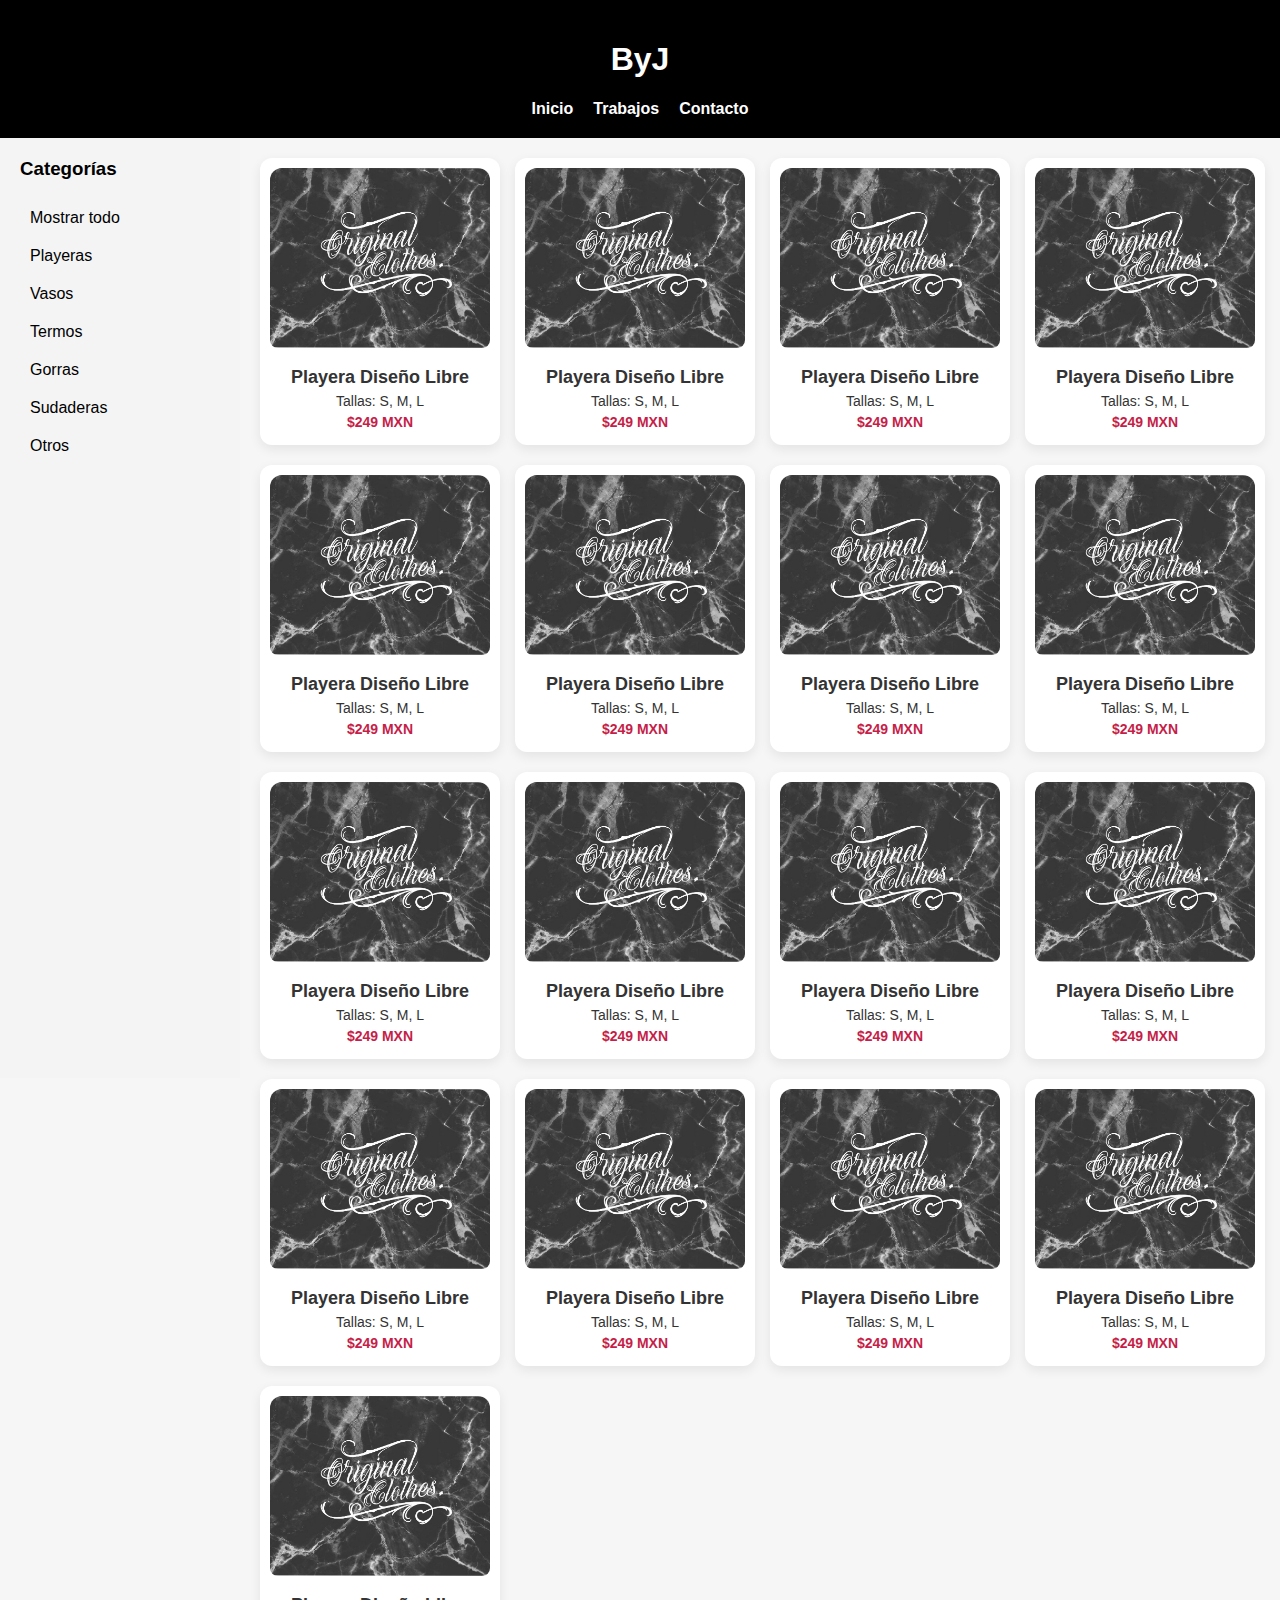
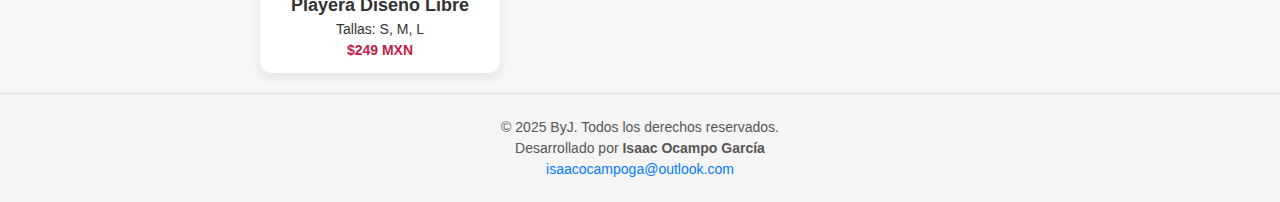
<file: catalogo.html>
<!DOCTYPE html>
<html lang="es">
<head>
  <meta charset="UTF-8" />
  <meta name="viewport" content="width=device-width, initial-scale=1.0" />
  <title>Catálogo | ByJ</title>
  <link rel="stylesheet" href="catalogo.css" />
</head>
<body>

<header>
  <h1>ByJ</h1>
  <button class="toggle-sidebar" onclick="toggleSidebar()">☰ Categorías</button>
  <nav>
    <ul>
      <li><a href="index.html">Inicio</a></li>
      <li><a href="index.html">Trabajos</a></li>
      <li><a href="#contact">Contacto</a></li>
    </ul>
  </nav>
</header>

<div class="contenedor-catalogo">
  <aside class="sidebar">
    <button class="cerrar-sidebar" onclick="toggleSidebar()">✕</button>
    <h3>Categorías</h3>
    <ul>
      <li onclick="filtrarProductos('todos')">Mostrar todo</li>
      <li onclick="filtrarProductos('playeras')">Playeras</li>
      <li onclick="filtrarProductos('vasos')">Vasos</li>
      <li onclick="filtrarProductos('termos')">Termos</li>
      <li onclick="filtrarProductos('gorras')">Gorras</li>
      <li onclick="filtrarProductos('sudaderas')">Sudaderas</li>
      <li onclick="filtrarProductos('otros')">Otros</li>
    </ul>
  </aside>

  <main class="galeria-productos">
    <div class="producto playeras">
      <a href="producto1.html"> 
        <img src="img_9287.jpeg" alt="Playera diseño libre">
        <h4>Playera Diseño Libre</h4>
        <p>Tallas: S, M, L</p>
        <p class="precio">$249 MXN</p>
      </a>
    </div>

    <div class="producto sudaderas">
      <a href="producto1.html"> 
        <img src="img_9287.jpeg" alt="Playera diseño libre">
        <h4>Playera Diseño Libre</h4>
        <p>Tallas: S, M, L</p>
        <p class="precio">$249 MXN</p>
      </a>
    </div>

    <div class="producto gorras">
      <a href="producto1.html"> 
        <img src="img_9287.jpeg" alt="Playera diseño libre">
        <h4>Playera Diseño Libre</h4>
        <p>Tallas: S, M, L</p>
        <p class="precio">$249 MXN</p>
      </a>
    </div>

    <div class="producto vasos">
      <a href="producto1.html"> 
        <img src="img_9287.jpeg" alt="Playera diseño libre">
        <h4>Playera Diseño Libre</h4>
        <p>Tallas: S, M, L</p>
        <p class="precio">$249 MXN</p>
      </a>
    </div>

    <div class="producto vasos">
      <a href="producto1.html"> 
        <img src="img_9287.jpeg" alt="Playera diseño libre">
        <h4>Playera Diseño Libre</h4>
        <p>Tallas: S, M, L</p>
        <p class="precio">$249 MXN</p>
      </a>
    </div>

    <div class="producto gorras">
      <a href="producto1.html"> 
        <img src="img_9287.jpeg" alt="Playera diseño libre">
        <h4>Playera Diseño Libre</h4>
        <p>Tallas: S, M, L</p>
        <p class="precio">$249 MXN</p>
      </a>
    </div>

    <div class="producto vasos">
      <a href="producto1.html"> 
        <img src="img_9287.jpeg" alt="Playera diseño libre">
        <h4>Playera Diseño Libre</h4>
        <p>Tallas: S, M, L</p>
        <p class="precio">$249 MXN</p>
      </a>
    </div>

    <div class="producto termos">
      <a href="producto1.html"> 
        <img src="img_9287.jpeg" alt="Playera diseño libre">
        <h4>Playera Diseño Libre</h4>
        <p>Tallas: S, M, L</p>
        <p class="precio">$249 MXN</p>
      </a>
    </div>

    <div class="producto playeras">
      <a href="producto1.html"> 
        <img src="img_9287.jpeg" alt="Playera diseño libre">
        <h4>Playera Diseño Libre</h4>
        <p>Tallas: S, M, L</p>
        <p class="precio">$249 MXN</p>
      </a>
    </div>

    <div class="producto playeras">
      <a href="producto1.html"> 
        <img src="img_9287.jpeg" alt="Playera diseño libre">
        <h4>Playera Diseño Libre</h4>
        <p>Tallas: S, M, L</p>
        <p class="precio">$249 MXN</p>
      </a>
    </div>

    <div class="producto playeras">
      <a href="producto1.html"> 
        <img src="img_9287.jpeg" alt="Playera diseño libre">
        <h4>Playera Diseño Libre</h4>
        <p>Tallas: S, M, L</p>
        <p class="precio">$249 MXN</p>
      </a>
    </div>

    <div class="producto otros">
      <a href="producto1.html"> 
        <img src="img_9287.jpeg" alt="Playera diseño libre">
        <h4>Playera Diseño Libre</h4>
        <p>Tallas: S, M, L</p>
        <p class="precio">$249 MXN</p>
      </a>
    </div>

    <div class="producto gorras">
      <a href="producto1.html"> 
        <img src="img_9287.jpeg" alt="Playera diseño libre">
        <h4>Playera Diseño Libre</h4>
        <p>Tallas: S, M, L</p>
        <p class="precio">$249 MXN</p>
      </a>
    </div>

    <div class="producto sudaderas">
      <a href="producto1.html"> 
        <img src="img_9287.jpeg" alt="Playera diseño libre">
        <h4>Playera Diseño Libre</h4>
        <p>Tallas: S, M, L</p>
        <p class="precio">$249 MXN</p>
      </a>
    </div>

    <div class="producto gorras">
      <a href="producto1.html"> 
        <img src="img_9287.jpeg" alt="Playera diseño libre">
        <h4>Playera Diseño Libre</h4>
        <p>Tallas: S, M, L</p>
        <p class="precio">$249 MXN</p>
      </a>
    </div>

    <div class="producto vasos">
      <a href="producto1.html"> 
        <img src="img_9287.jpeg" alt="Playera diseño libre">
        <h4>Playera Diseño Libre</h4>
        <p>Tallas: S, M, L</p>
        <p class="precio">$249 MXN</p>
      </a>
    </div>

    <div class="producto termos">
      <a href="producto1.html"> 
        <img src="img_9287.jpeg" alt="Playera diseño libre">
        <h4>Playera Diseño Libre</h4>
        <p>Tallas: S, M, L</p>
        <p class="precio">$249 MXN</p>
      </a>
    </div>

    <!-- Repite esto para otros productos, cambiando clase e info -->
  </main>
</div>

<footer>
  <p>© 2025 ByJ. Todos los derechos reservados.</p>
  <p>Desarrollado por <strong>Isaac Ocampo García</strong></p>
  <p><a href="mailto:isaacocampoga@outlook.com">isaacocampoga@outlook.com</a></p>
</footer>

<script>
function filtrarProductos(categoria) {
  const productos = document.querySelectorAll('.producto');
  productos.forEach(p => {
    p.style.display = categoria === 'todos' || p.classList.contains(categoria) ? 'block' : 'none';
  });
  if (window.innerWidth <= 768) document.querySelector('.sidebar').classList.remove('active');
}

function toggleSidebar() {
  const sidebar = document.querySelector('.sidebar');
  const header = document.querySelector('header');
  const isActive = sidebar.classList.toggle('active');
  header.classList.toggle('ocultar-header', isActive && window.innerWidth <= 768);
}

let lastScrollTop = 0;
const header = document.querySelector("header");
window.addEventListener("scroll", function () {
  const scrollTop = window.scrollY || document.documentElement.scrollTop;
  header.classList.toggle("ocultar-header", scrollTop > lastScrollTop);
  lastScrollTop = Math.max(scrollTop, 0);
});

document.addEventListener('click', function (e) {
  const sidebar = document.querySelector('.sidebar');
  if (sidebar.classList.contains('active') && !sidebar.contains(e.target) && !e.target.closest('.toggle-sidebar')) {
    sidebar.classList.remove('active');
    header.classList.remove('ocultar-header');
  }
});
</script>

</body>
</html>
</file>
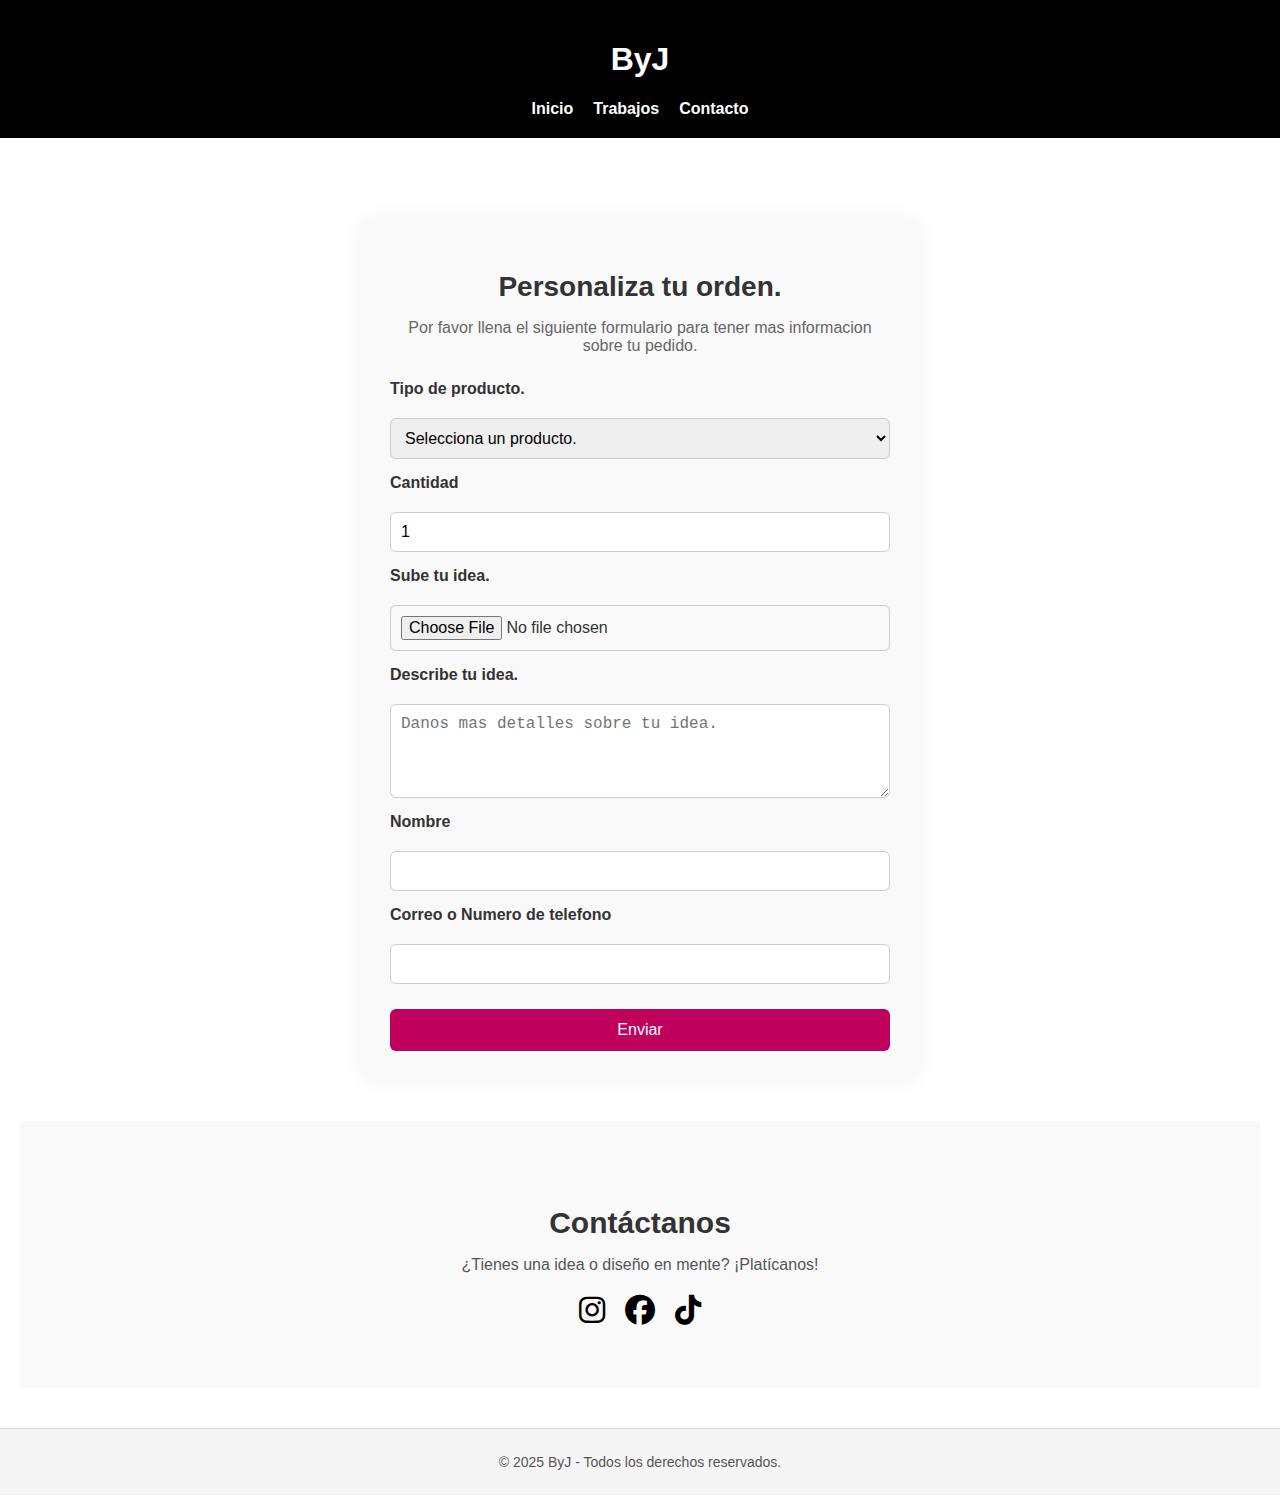
<file: empieza.html>
<!DOCTYPE html>
<html lang="es">
<head>
  <meta charset="UTF-8">
  <meta name="viewport" content="width=device-width, initial-scale=1.0">
  <title>Contacto - ByJ</title>
  <link rel="stylesheet" href="contacto estilo.css">
  <link rel="stylesheet" href="https://cdnjs.cloudflare.com/ajax/libs/font-awesome/6.5.0/css/all.min.css">
</head>
<body>
  <header>
    <h1>ByJ</h1>
    <nav>
      <ul>
        <li><a href="index.html">Inicio</a></li>
        <li><a href="index.html">Trabajos</a></li>
        <li><a href="#contact">Contacto</a></li>
      </ul>
    </nav>
  </header>

  <main>

        <section class="custom-order">
  <h2>Personaliza tu orden.</h2>
  <p>Por favor llena el siguiente formulario para tener mas informacion sobre tu pedido.</p>
  <form action="https://formsubmit.co/isaacocampoga@outlook.com" method="POST" enctype="multipart/form-data">
    <input type="hidden" name="_captcha" value="false">
     <input type="hidden" name="_next" value="https://isaacog-flow.github.io/byjser/index.html">
    <label for="productType">Tipo de producto.</label>
    <select id="productType" name="productType" required>
      <option value="">Selecciona un producto.</option>
      <option value="taza">Taza</option>
      <option value="playera">Playera</option>
      <option value="gorra">Gorra</option>
      <option value="termo">Termo</option>
      <option value="Otro">Otro</option>
    </select>

    <label for="quantity">Cantidad</label>
    <input type="number" id="quantity" name="Cantidad" min="1" value="1" required>

    <label for="designFile">Sube tu idea.</label>
    <input type="file" id="designFile" name="Archivo" accept="image/*">

    <label for="description">Describe tu idea.</label>
    <textarea id="description" name="Descripción" rows="4" placeholder="Danos mas detalles sobre tu idea."></textarea>

    <label for="name">Nombre</label>
    <input type="text" id="name" name="Nombre" required>

    <label for="email">Correo o Numero de telefono</label>
    <input type="Text" id="email" name="contacto" required>

    <button type="submit">Enviar</button>
  </form>

  <div id="miModal" class="modal">
  <div class="modal-content">
    <p>¡Gracias por contactarnos!<br>Nos pondremos en contacto contigo en breve.</p>
    <button onclick="cerrarModal()">Cerrar</button>
  </div>
</div>
</section>

    <section id="contact" class="contact">
      <h2>Contáctanos</h2>
      <p>¿Tienes una idea o diseño en mente? ¡Platícanos!</p>

      <div class="socials">
        <a href="https://www.instagram.com/byj_serigrafia" target="_blank"><i class="fab fa-instagram"></i></a>
        <a href="https://www.facebook.com/brenduchis50" target="_blank"><i class="fab fa-facebook"></i></a>
        <a href="https://www.tiktok.com/@byjserigrafia" target="_blank"><i class="fab fa-tiktok"></i></a>
      </div>
    </section>

  </main>

  <footer>
    <p>&copy; 2025 ByJ - Todos los derechos reservados.</p>
  </footer>

<script>
  const formulario = document.getElementById("miFormulario");
  const modal = document.getElementById("miModal");

  formulario.addEventListener("submit", function(evento) {
    evento.preventDefault(); // evita el envío automático

    const datos = new FormData(formulario); // captura datos del formulario

    fetch(formulario.action, {
      method: "POST",
      body: datos,
      headers: { 'Accept': 'application/json' }
    })
    .then(response => {
      if (response.ok) {
        modal.style.display = "block"; // muestra la ventana emergente
        formulario.reset(); // limpia el formulario
      } else {
        alert("Hubo un problema al enviar el formulario.");
      }
    })
    .catch(error => {
      console.error("Error:", error);
      alert("Ocurrió un error al enviar.");
    });
  });

  function cerrarModal() {
    modal.style.display = "none";
  }
</script>
</body>
</html>
</file>
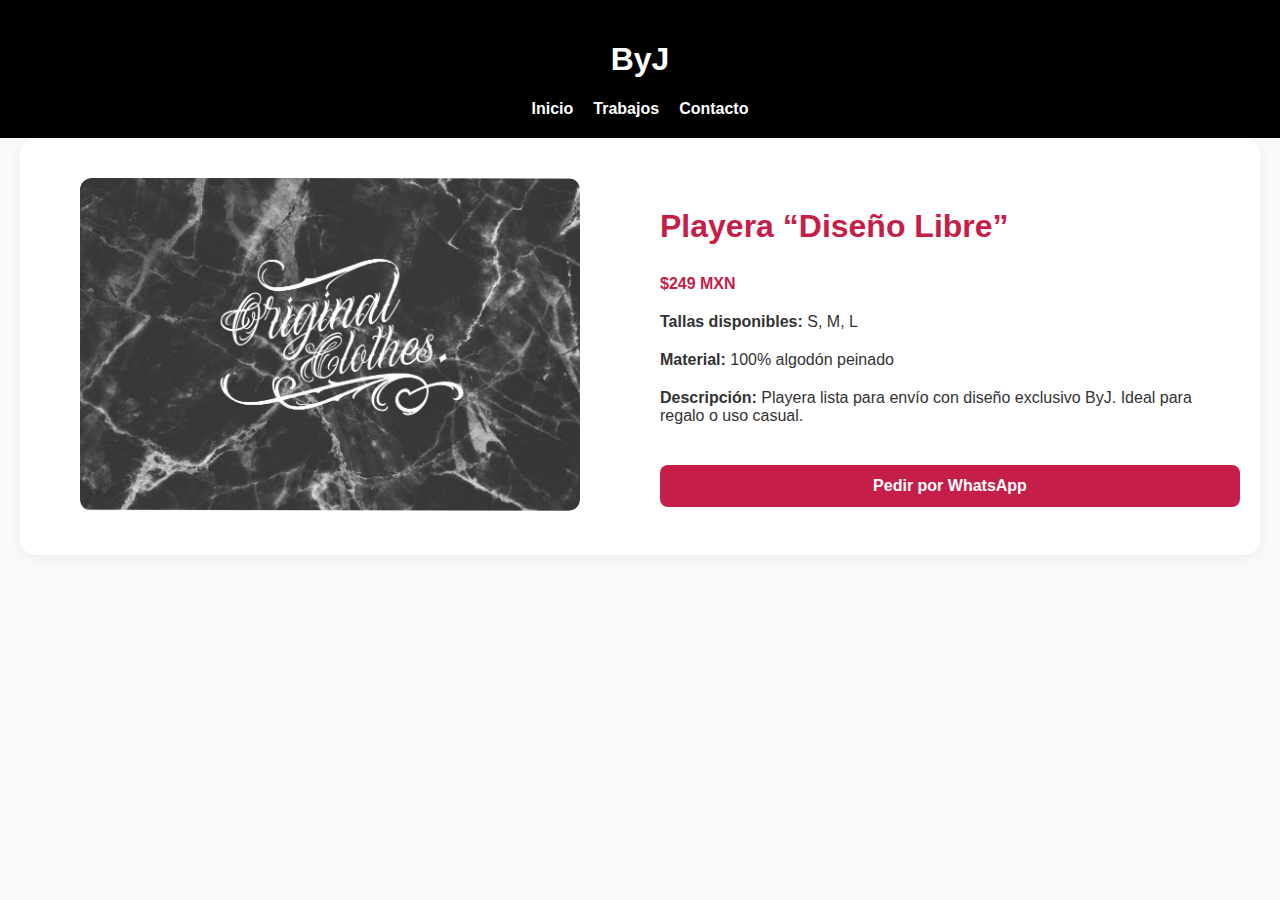
<file: producto1.html>
<!DOCTYPE html>
<html lang="es">
<head>
  <meta charset="UTF-8" />
  <meta name="viewport" content="width=device-width, initial-scale=1.0"/>
  <title>Playera Diseño Libre | ByJ</title>
  <link rel="stylesheet" href="producto.css" />
  
</head>
<body>

    <header>
    <h1>ByJ</h1>
    <nav>
      <ul>
        <li><a href="index.html">Inicio</a></li>
        <li><a href="index.html">Trabajos</a></li>
        <li><a href="#contact">Contacto</a></li>
      </ul>
    </nav>
  </header>

<section class="producto-detalle">
  <div class="imagen-principal">
    <img src="img_9287.jpeg" alt="Playera Diseño Libre" />
  </div>
  <div class="info-producto">
    <h1>Playera “Diseño Libre”</h1>
    <p class="precio">$249 MXN</p>
    <p><strong>Tallas disponibles:</strong> S, M, L</p>
    <p><strong>Material:</strong> 100% algodón peinado</p>
    <p><strong>Descripción:</strong> Playera lista para envío con diseño exclusivo ByJ. Ideal para regalo o uso casual.</p>
    <a href="https://wa.me/5547100570?text=Hola,%20quiero%20el%20producto%20[NombreDelProducto]" class="btn-comprar" target="_blank">Pedir por WhatsApp</a>
  </div>
</section>

</body>
</html>
</file>
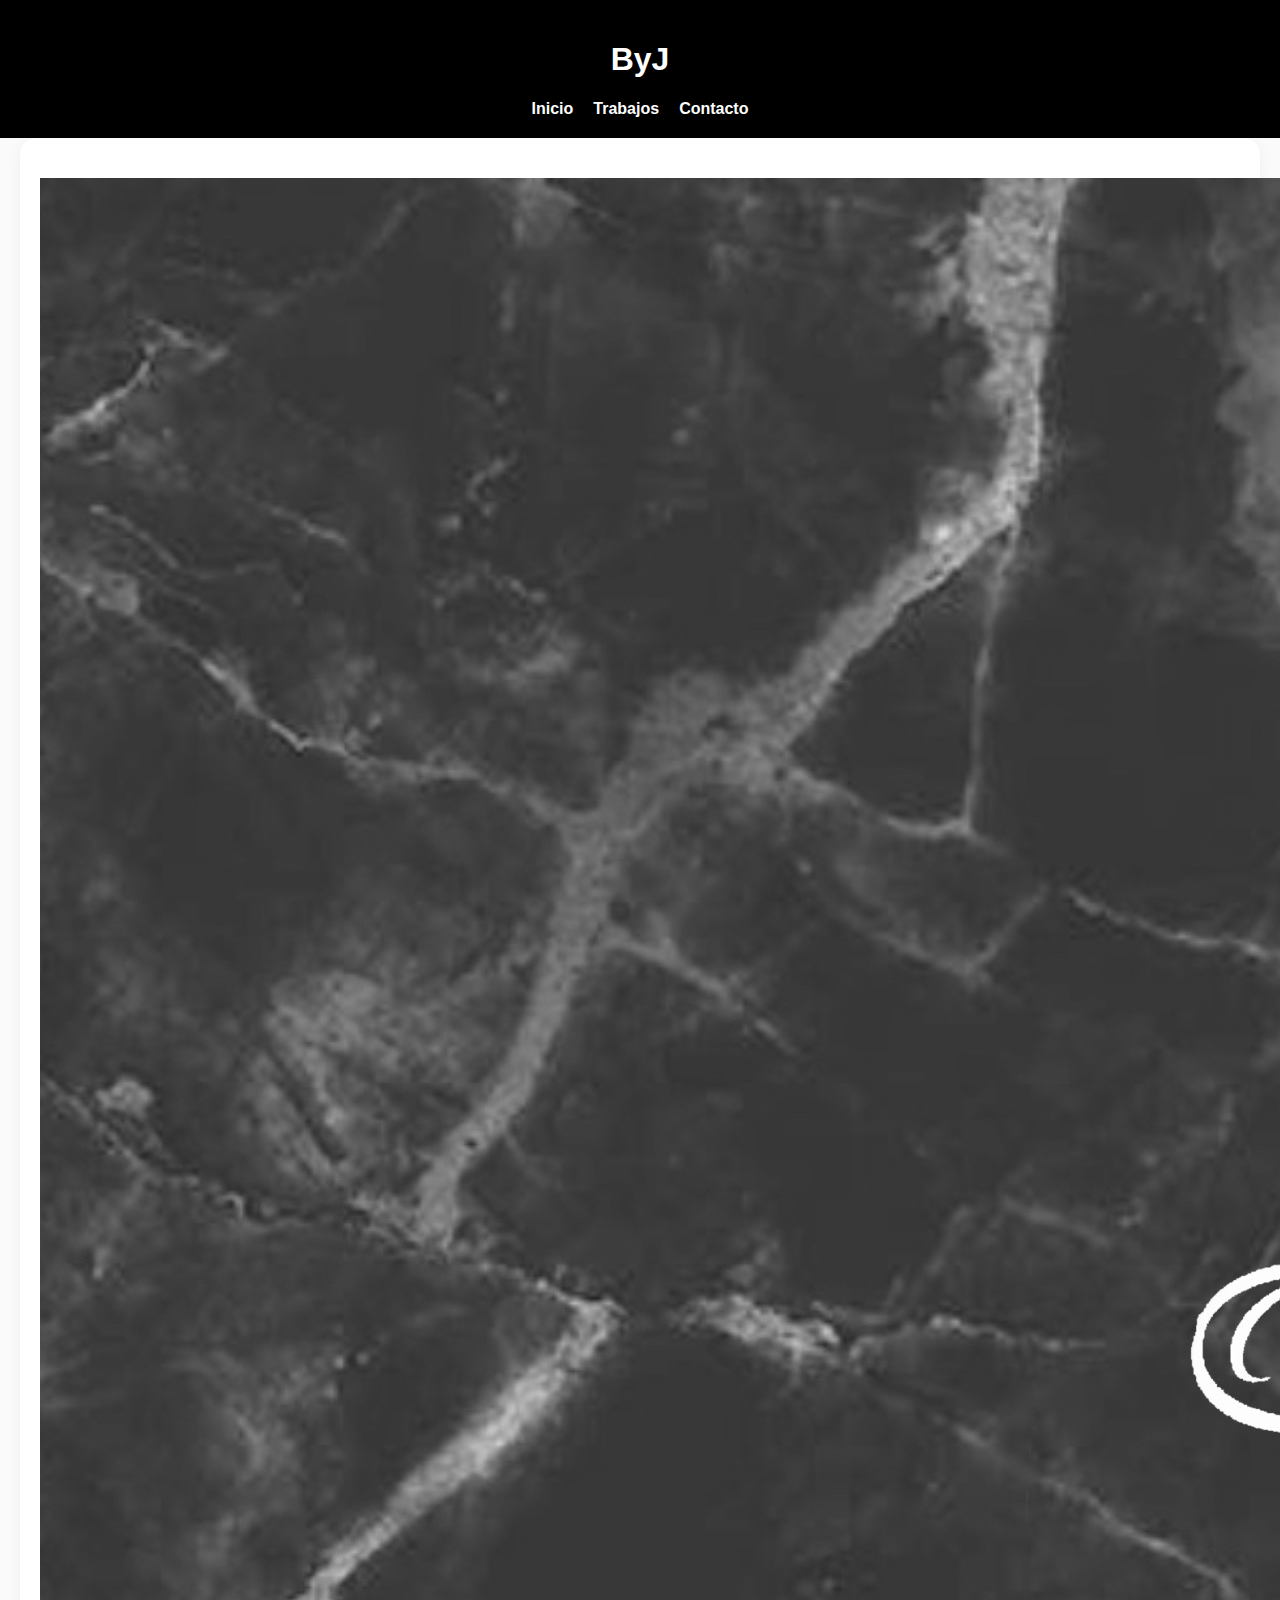
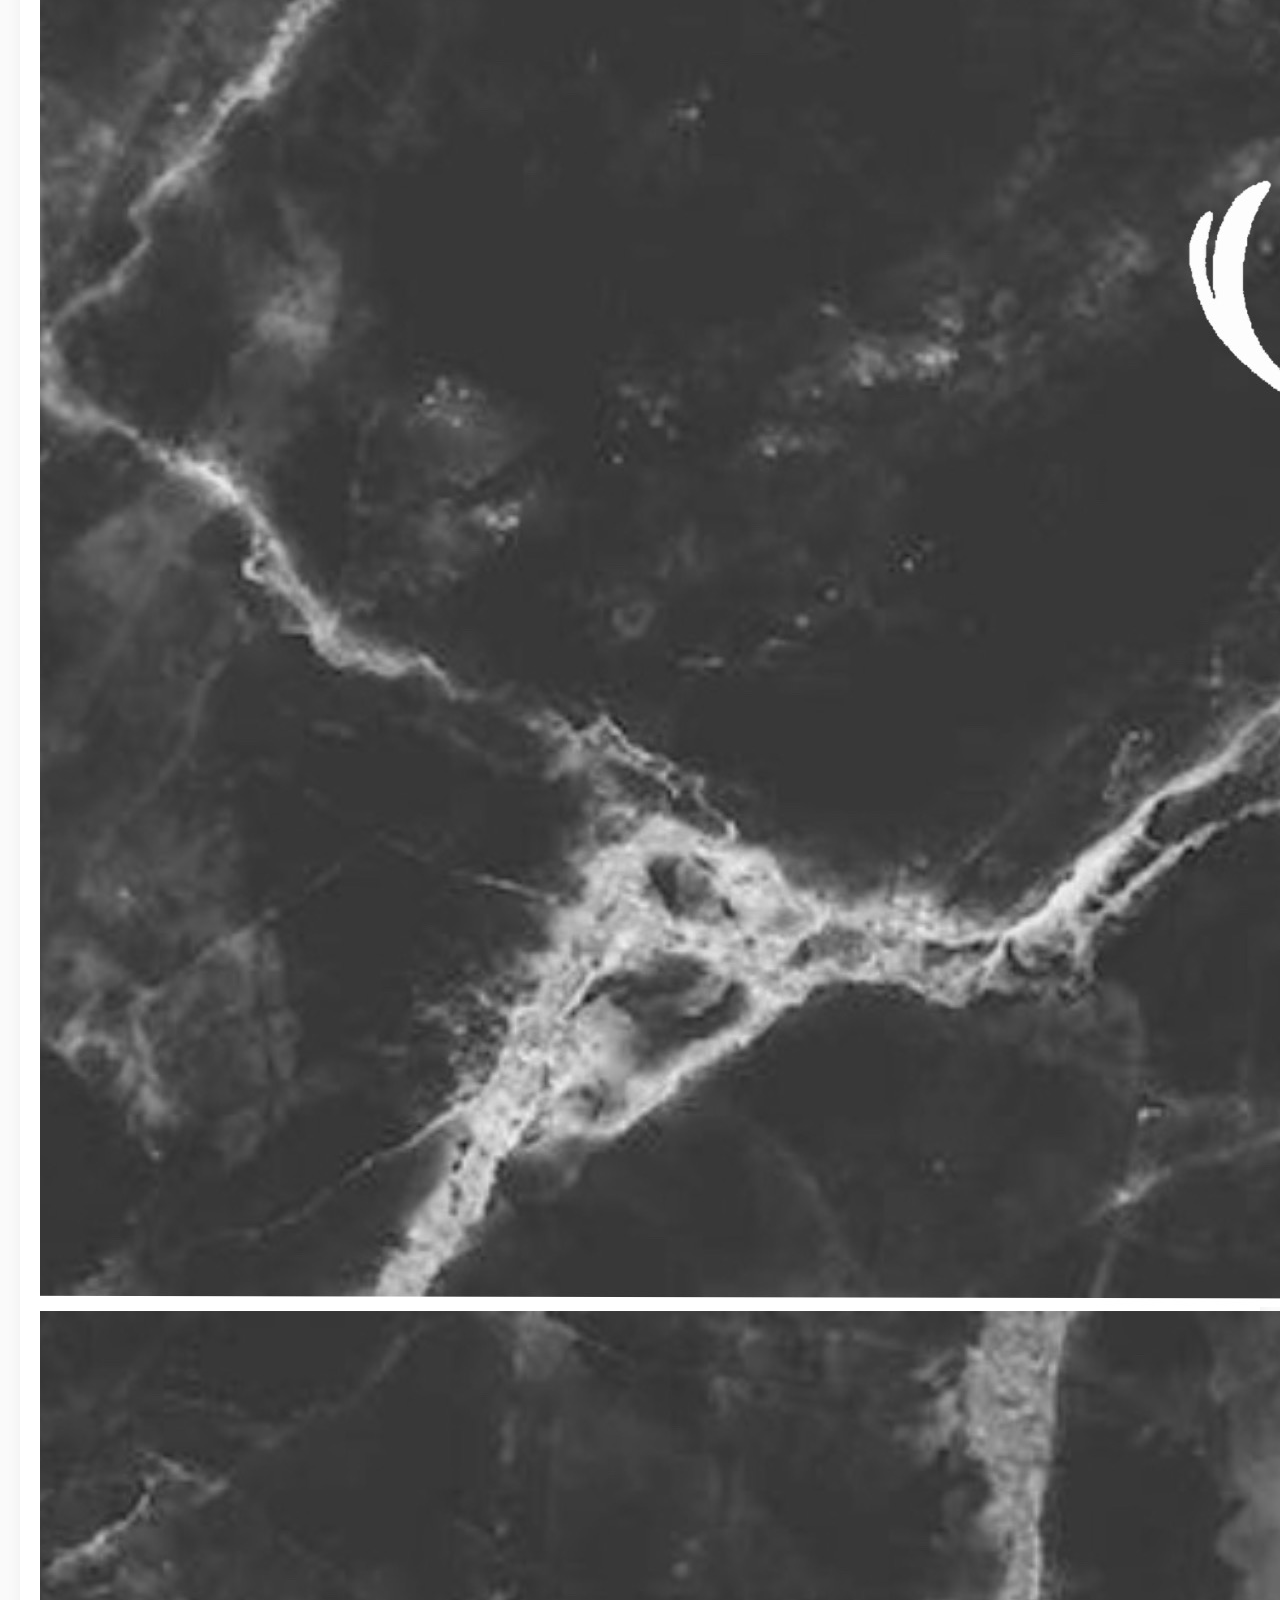
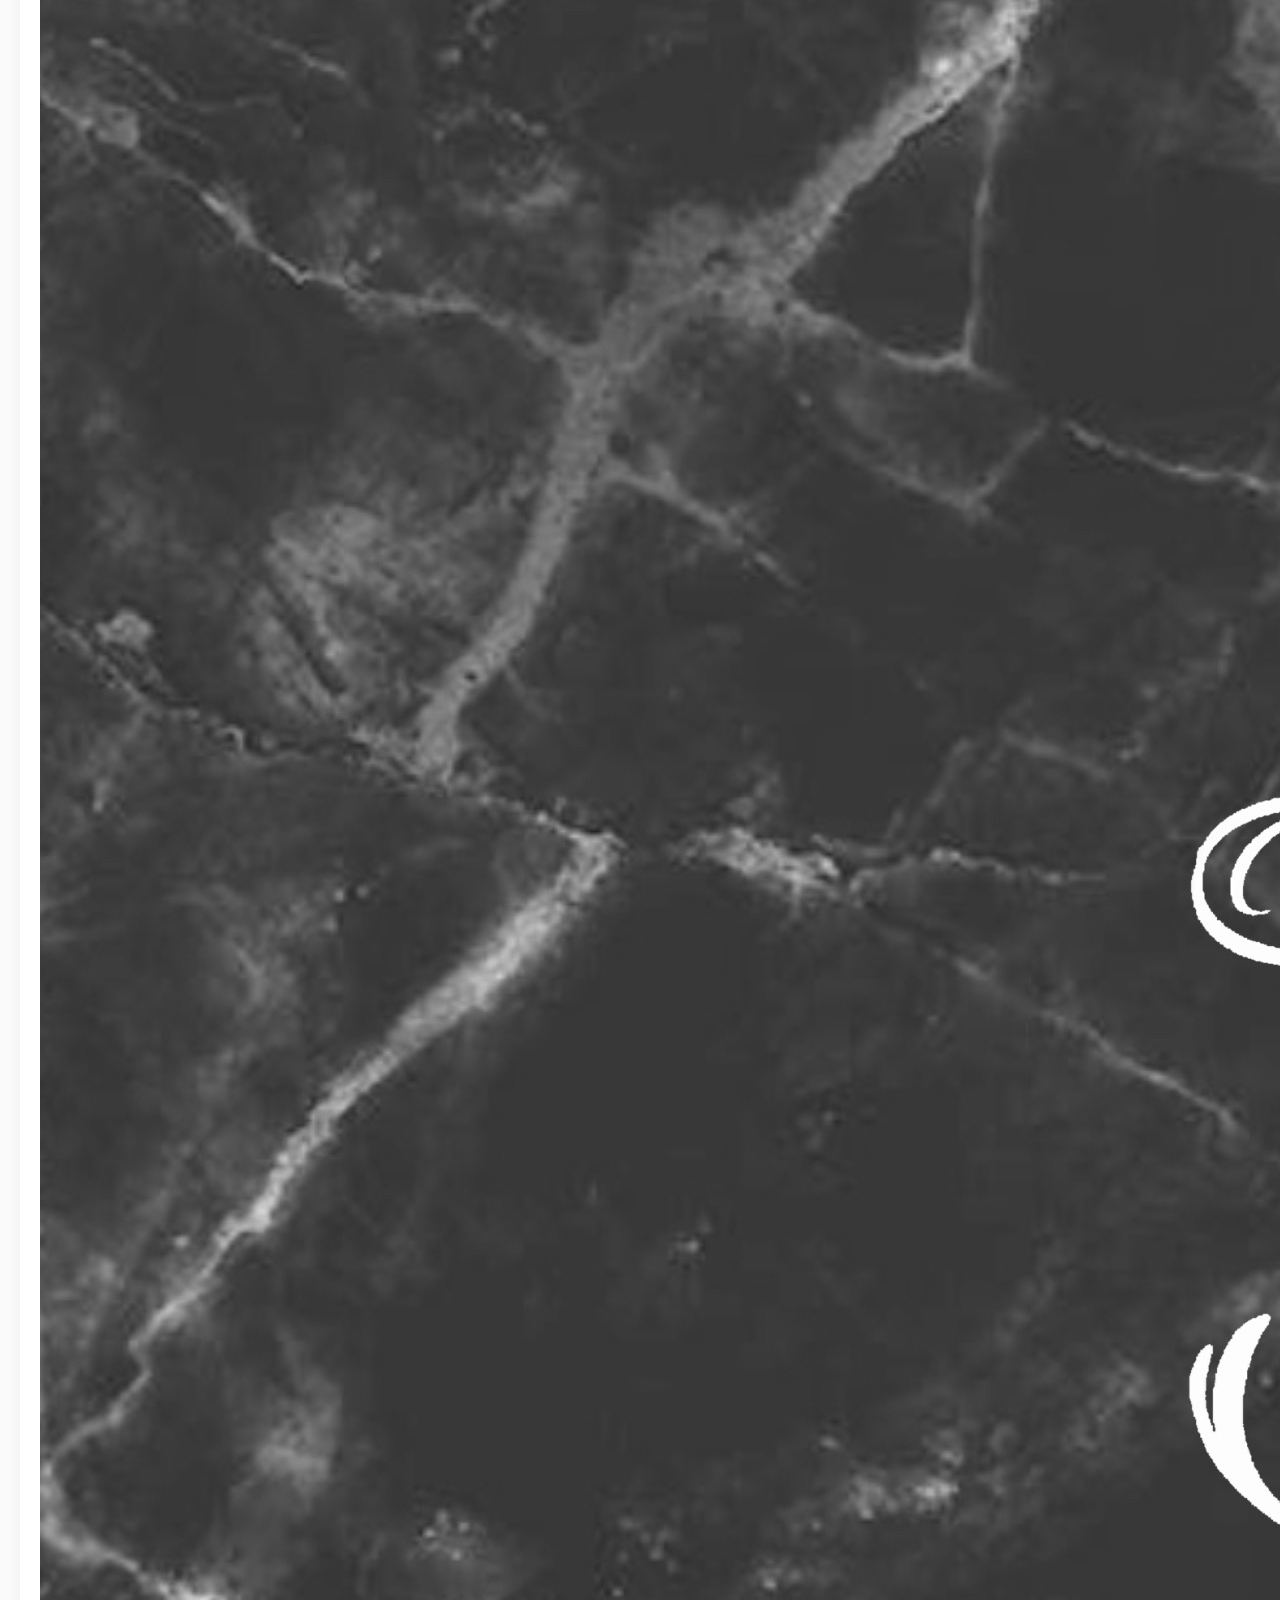
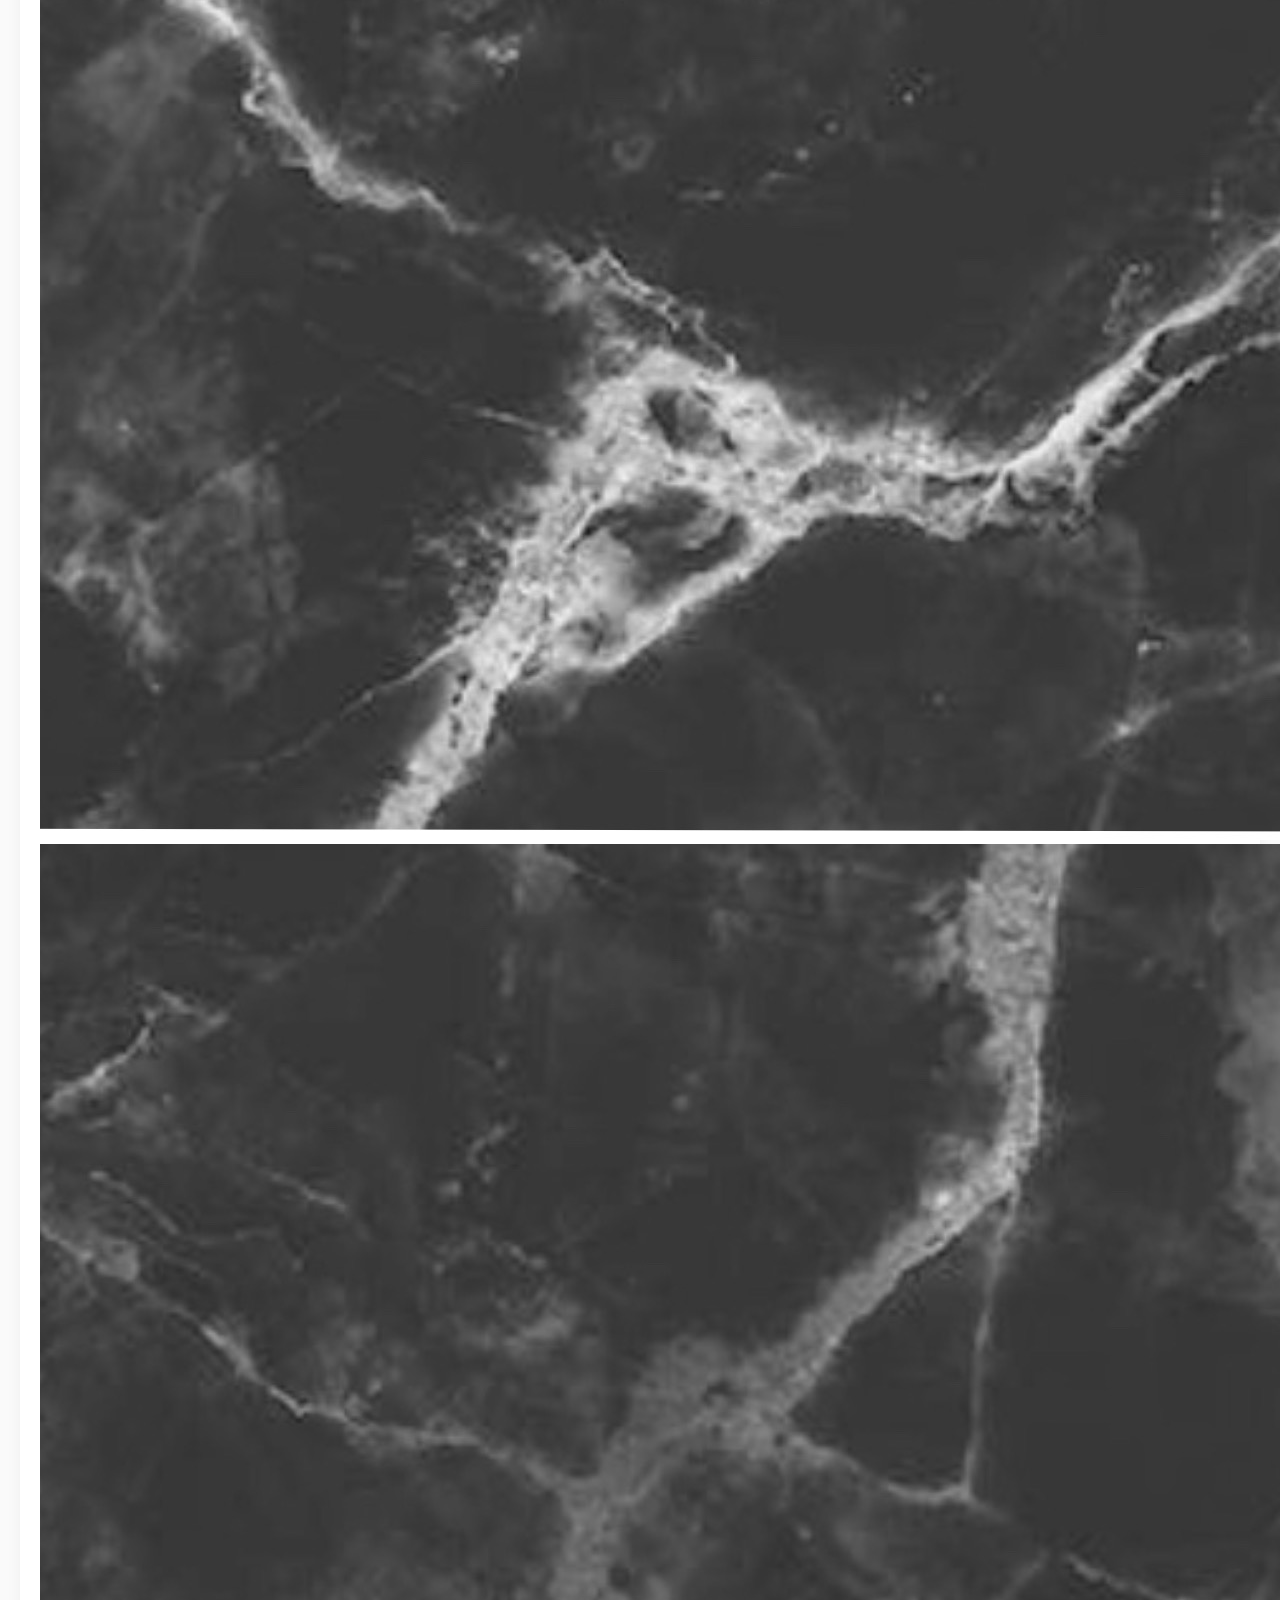
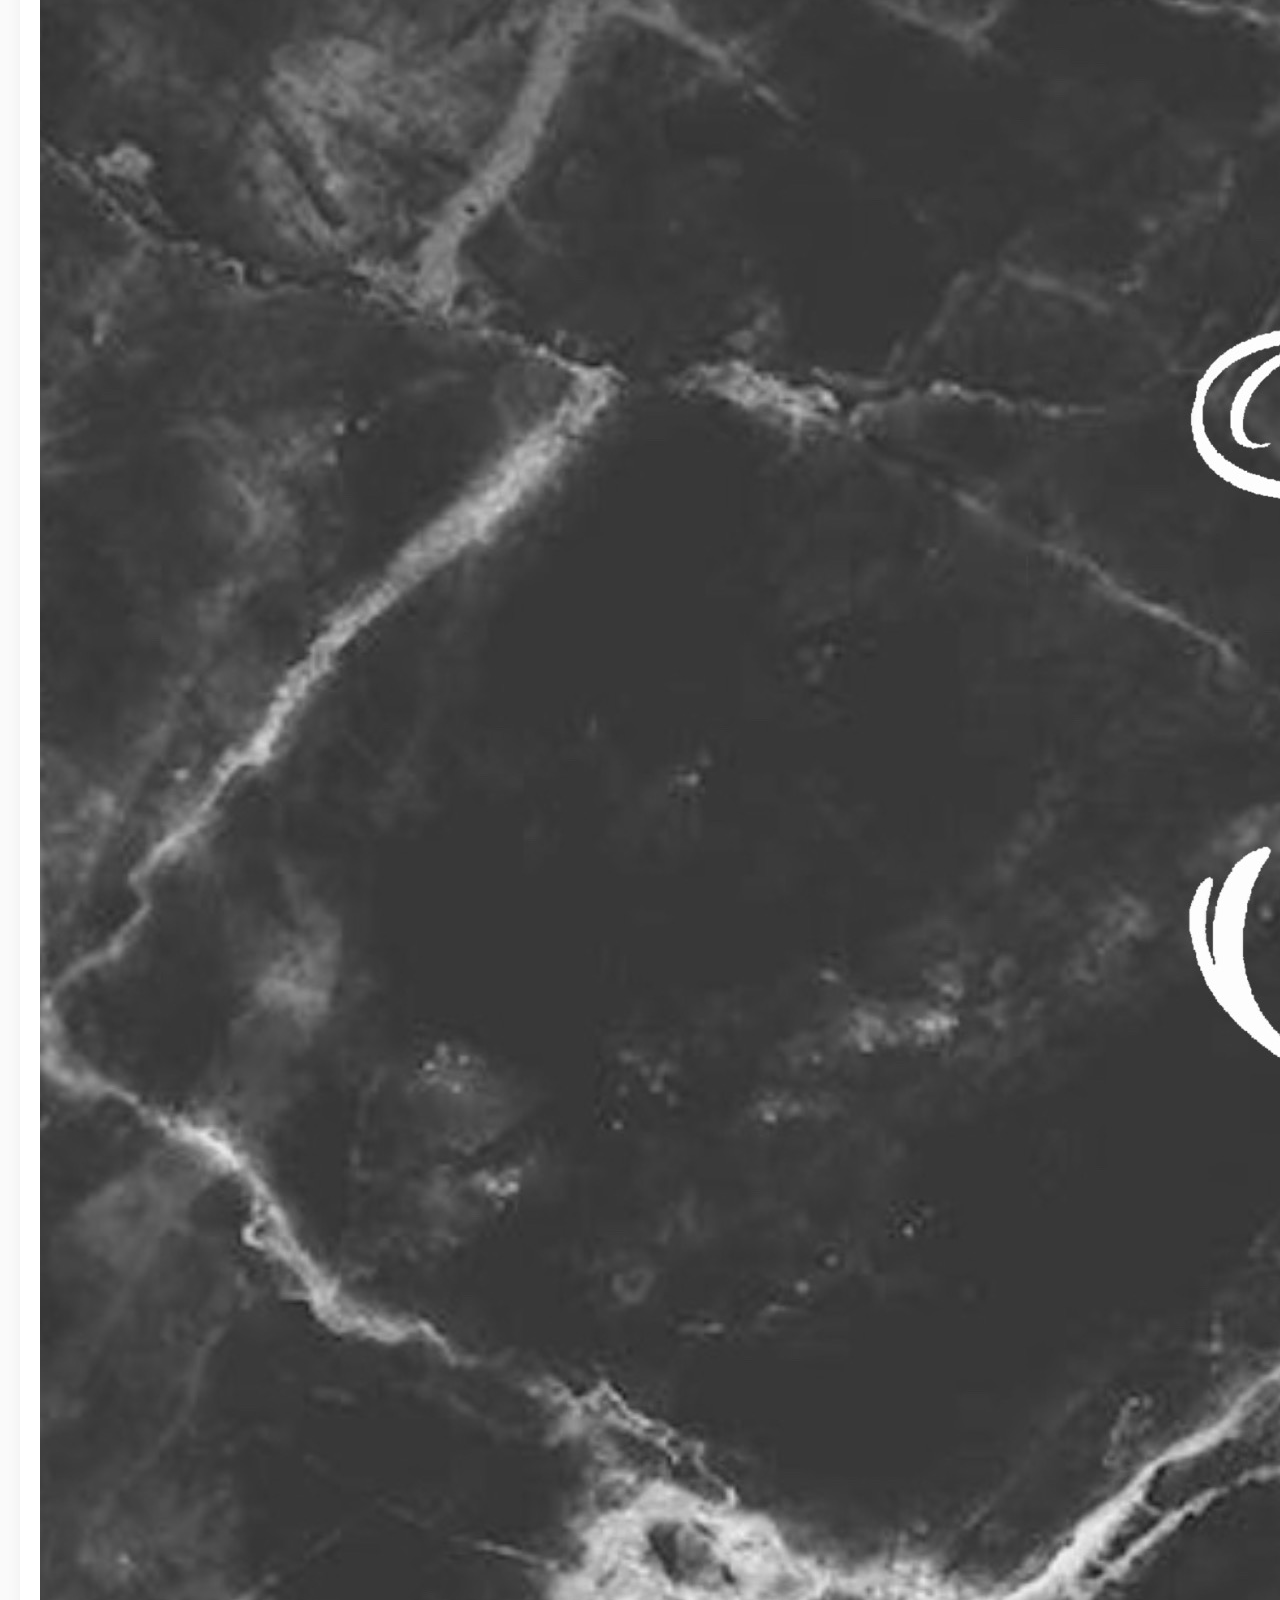
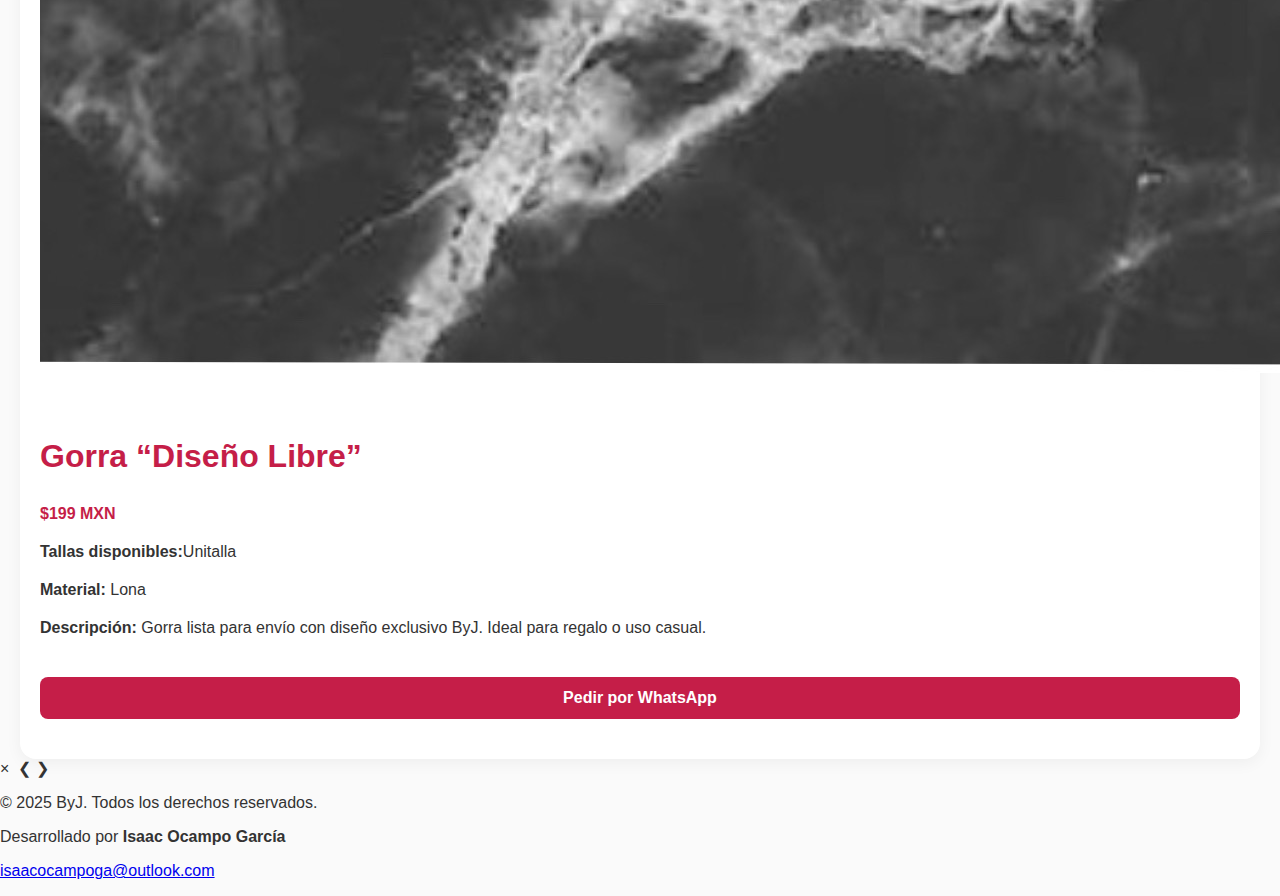
<file: producto2.html>
<!DOCTYPE html>
<html lang="es">
<head>
  <meta charset="UTF-8" />
  <meta name="viewport" content="width=device-width, initial-scale=1.0"/>
  <title>Gorra Diseño Libre | ByJ</title>
  <link rel="stylesheet" href="producto.css" />
  
</head>
<body>

    <header>
    <h1>ByJ</h1>
    <nav>
      <ul>
        <li><a href="index.html">Inicio</a></li>
        <li><a href="index.html">Trabajos</a></li>
        <li><a href="#contact">Contacto</a></li>
      </ul>
    </nav>
  </header>

<section class="producto-detalle">
  <div class="galeria-scroll">
  <img src="img_9287.jpeg" alt="Imagen 1" />
  <img src="img_9287.jpeg" alt="Imagen 2" />
  <img src="img_9287.jpeg" alt="Imagen 3" />
  <!-- Puedes agregar más imágenes -->
</div>
  <div class="info-producto">
    <h1>Gorra “Diseño Libre”</h1>
    <p class="precio">$199 MXN</p>
    <p><strong>Tallas disponibles:</strong>Unitalla </p>
    <p><strong>Material:</strong> Lona </p>
    <p><strong>Descripción:</strong> Gorra lista para envío con diseño exclusivo ByJ. Ideal para regalo o uso casual.</p>
    <a href="https://wa.me/5547100570?text=Hola,%20quiero%20el%20producto%20[NombreDelProducto]" class="btn-comprar" target="_blank">Pedir por WhatsApp</a>
  </div>
</section>



<div id="modal" class="modal">
  <span class="cerrar">&times;</span>
  <img class="modal-contenido" id="img-ampliada">
  <span class="anterior">&#10094;</span>
  <span class="siguiente">&#10095;</span>
</div>

 <footer>
  <p>© 2025 ByJ. Todos los derechos reservados.</p>
  <p>Desarrollado por <strong>Isaac Ocampo García</strong></p>
  <p>
    <a href="mailto:isaacocampoga@outlook.com">isaacocampoga@outlook.com</a> 
  </p>
</footer>

<script>
  const modal = document.getElementById("modal");
  const modalImg = document.getElementById("img-ampliada");
  const cerrar = document.querySelector(".cerrar");
  const siguiente = document.querySelector(".siguiente");
  const anterior = document.querySelector(".anterior");

  const imagenes = Array.from(document.querySelectorAll('.galeria-scroll img'));
  let imagenActual = 0;

  imagenes.forEach((img, i) => {
    img.addEventListener('click', () => {
      imagenActual = i;
      mostrarImagen();
    });
  });

  function mostrarImagen() {
    modal.style.display = "block";
    modalImg.src = imagenes[imagenActual].src;
  }

  cerrar.onclick = () => {
    modal.style.display = "none";
  };

  siguiente.onclick = (e) => {
    e.stopPropagation();
    imagenActual = (imagenActual + 1) % imagenes.length;
    mostrarImagen();
  };

  anterior.onclick = (e) => {
    e.stopPropagation();
    imagenActual = (imagenActual - 1 + imagenes.length) % imagenes.length;
    mostrarImagen();
  };

  modal.onclick = (e) => {
    if (e.target === modal) modal.style.display = "none";
  };
</script>


</body>
</html>
</file>
<file: catalogo.css>
/* ========== GENERAL ========== */
body {
  margin: 0;
  font-family: sans-serif;
  background-color: #f6f6f6;
}


header {
  background-color: #000;
  color: #fff;
  padding: 20px;
  text-align: center;
  position: sticky;
  top: 0;
  z-index: 999;
  transition: transform 0.3s ease;
}

.ocultar-header {
  transform: translateY(-100%);
}

nav ul {
  list-style: none;
  padding: 0;
  display: flex;
  justify-content: center;
  gap: 20px;
  margin: 10px 0 0;
}

nav ul li a {
  color: #fff;
  text-decoration: none;
  font-weight: bold;
}

nav ul li a:hover {
  text-decoration: underline;
}

/* ========== LAYOUT ========== */
.contenedor-catalogo {
  display: flex;
  align-items: flex-start;
}

/* === SIDEBAR (Desktop por default) === */
.sidebar {
  width: 200px;
  background-color: #f4f4f4;
  padding: 20px;
  height: 100vh;
  position: sticky;
  top: 0;
  overflow-y: auto;
}

.sidebar h3 {
  margin-top: 0;
}

.sidebar ul {
  list-style: none;
  padding: 0;
}

.sidebar li {
  padding: 10px;
  cursor: pointer;
  border-radius: 5px;
  transition: background 0.2s;
}

.sidebar li:hover {
  background: #eee;
}

/* === GALERÍA === */
.galeria-productos {
  flex: 1;
  display: grid;
  grid-template-columns: repeat(auto-fill, minmax(210px, 1fr));
  gap: 20px;
  padding: 20px;
  
}

.producto {
  background: #fff;
  padding: 10px;
  border-radius: 10px;
  text-align: center;
  box-shadow: 0 2px 8px rgba(0,0,0,0.05);
}

.producto img {
  max-width: 100%;
  border-radius: 8px;
}

/* ========== RESPONSIVE MOBILE ========== */
@media screen and (max-width: 768px) {
  .sidebar {
    display: none;
    position: fixed;
    top: 0;
    left: 0;
    width: 75%;
    height: 100vh;
    background: white;
    box-shadow: 2px 0 8px rgba(0, 0, 0, 0.1);
    padding: 60px 20px 20px 20px;
    z-index: 10;
    overflow-y: auto;
  }

  .sidebar.active {
    display: block;
  }

  .cerrar-sidebar {
    background: none;
    border: none;
    font-size: 26px;
    font-weight: bold;
    color: #c51e48;
    position: absolute;
    top: 10px;
    right: 15px;
    cursor: pointer;
    z-index: 20;
  }

  .toggle-sidebar {
    display: inline-block;
    background-color: #c51e48;
    color: white;
    padding: 10px 15px;
    border: none;
    font-weight: bold;
    cursor: pointer;
    border-radius: 8px;
  }
}

/* En desktop no mostrar botón */
@media screen and (min-width: 769px) {
  .toggle-sidebar {
    display: none;
  }
}

@media screen and (min-width: 769px) {
  .cerrar-sidebar {
    display: none;
  }
}

.producto {
  flex: 0 0 auto;
  width: 220px;
  background-color: #fff;
  border-radius: 12px;
  box-shadow: 0 4px 12px rgba(0, 0, 0, 0.08);
  scroll-snap-align: start;
  padding-bottom: 10px;
  transition: transform 0.3s ease;
}

.producto:hover {
  transform: scale(1.03);
}

.producto img {
  width: 100%;
  border-top-left-radius: 12px;
  border-top-right-radius: 12px;
  height: 180px;
  object-fit: cover;
}

.producto a{
  text-decoration: none;
}

.producto h4 {
  margin: 15px 10px 5px;
  font-size: 18px;
  color: #333;
  text-decoration: none;
}

.producto p {
  margin: 5px 10px;
  font-size: 14px;
  text-decoration: none;
  color: #333;
}

.precio {
  color: #c51e48 !important;
  font-weight: bold;
  text-decoration: none;
}

footer {
  text-align: center;
  padding: 20px;
  background-color: #f5f5f5;
  font-size: 14px;
  color: #555;
  border-top: 1px solid #ddd;
}

footer p {
  margin: 5px 0;
}

footer a {
  color: #007BFF;
  text-decoration: none;
}

footer a:hover {
  text-decoration: underline;
}
</file>
<file: contacto estilo.css>
/* styles.css */
body {
  font-family: 'Segoe UI', Tahoma, Geneva, Verdana, sans-serif;
  margin: 0;
  padding: 0;
  background-color: #fff;
  color: #333;
}

html{
  scroll-behavior: smooth;
}

header {
  background-color: #000;
  color: #fff;
  padding: 20px;
  text-align: center;
}

.logo-inicio{
  font-family: serif;
  color: white;
  font-weight: bold;
  font-size: 24px;
  text-decoration: none;
}

nav ul {
  list-style: none;
  padding: 0;
  display: flex;
  justify-content: center;
  gap: 20px;
  margin: 10px 0 0;
}

nav ul li a {
  color: #fff;
  text-decoration: none;
  font-weight: bold;
}

nav ul li a:hover {
  text-decoration: underline;
}

main {
  padding: 40px 20px;
}

.contact {
  text-align: center;
  background-color: #f9f9f9;
  padding: 60px 20px;
}

.contact h2 {
  font-size: 30px;
  margin-bottom: 10px;
}

.contact p {
  margin-bottom: 20px;
  color: #555;
}

.socials {
  margin-top: 20px;
  display: flex;
  justify-content: center;
  gap: 20px;
}

.socials a {
  font-size: 30px;
  color: #000;
  transition: color 0.3s;
}

.socials a:hover {
  color: #555;
}

footer {
  text-align: center;
  padding: 20px;
  background-color: #f5f5f5;
  font-size: 14px;
  color: #555;
  border-top: 1px solid #ddd;
}

footer p {
  margin: 5px 0;
}

footer a {
  color: #007BFF;
  text-decoration: none;
}

footer a:hover {
  text-decoration: underline;
}


.custom-order {
  max-width: 500px;
  margin: 40px auto;
  padding: 30px;
  background: #f9f9f9;
  border-radius: 12px;
  box-shadow: 0 0 20px rgba(0, 0, 0, 0.05);
}

.custom-order h2 {
  font-size: 28px;
  margin-bottom: 10px;
  text-align: center;
}

.custom-order p {
  text-align: center;
  margin-bottom: 25px;
  color: #666;
}

.custom-order form {
  display: flex;
  flex-direction: column;
  gap: 15px;
}

.custom-order label {
  font-weight: bold;
  margin-bottom: 5px;
}

.custom-order input,
.custom-order select,
.custom-order textarea {
  padding: 10px;
  border: 1px solid #ccc;
  border-radius: 6px;
  font-size: 16px;
  width: 100%;
  box-sizing: border-box;
}

.custom-order button {
  background-color: #c0005d;
  color: white;
  padding: 12px;
  border: none;
  border-radius: 6px;
  font-size: 16px;
  cursor: pointer;
  margin-top: 10px;
}

.custom-order button:hover {
  background-color: #a0183a;
}

.modal {
    display: none;
    position: fixed;
    z-index: 9999;
    top: 0;
    left: 0;
    width: 100vw;
    height: 100vh;
    background: rgba(0, 0, 0, 0.75);
  }

  .modal-content {
  background: white;
  padding: 20px;
  border-radius: 12px;
  width: 90%;
  max-width: 400px;
  margin: 20vh auto;
  text-align: center;
  box-shadow: 0 0 10px rgba(0,0,0,0.3);
  font-size: 1rem;
  line-height: 1.5;
}

.modal-content button {
  margin-top: 20px;
  padding: 10px 20px;
  background-color: #c51e48;
  color: white;
  border: none;
  border-radius: 6px;
  font-size: 1rem;
  cursor: pointer;
}

.modal-content button:hover {
  background-color: #a0183a;
}


.productType{
  cursor: pointer;
}
</file>
<file: producto.css>
/* Estilo general */
body {
  font-family: 'Segoe UI', sans-serif;
  margin: 0;
  padding: 0;
  background-color: #fafafa;
  color: #333;
}

/* Contenedor principal */
.producto-detalle {
  display: flex;
  flex-wrap: wrap;
  padding: 40px 20px;
  max-width: 1200px;
  margin: 0 auto;
  gap: 40px;
  background-color: #fff;
  border-radius: 16px;
  box-shadow: 0 4px 16px rgba(0, 0, 0, 0.05);
}

/* Imagen principal */
.imagen-principal {
  flex: 1 1 400px;
  text-align: center;
}

.imagen-principal img {
  width: 100%;
  max-width: 500px;
  border-radius: 12px;
  object-fit: cover;
}

/* Información del producto */
.info-producto {
  flex: 1 1 400px;
  display: flex;
  flex-direction: column;
  justify-content: center;
}

.info-producto h1 {
  font-size: 32px;
  color: #c51e48;
  margin-bottom: 20px;
}

.info-producto p {
  font-size: 16px;
  margin: 10px 0;
}

.precio {
  font-size: 24px;
  font-weight: bold;
  color: #c51e48;
}

/* Botón de contacto */
.btn-comprar {
  margin-top: 30px;
  padding: 12px 24px;
  background-color: #c51e48;
  color: #fff;
  text-decoration: none;
  font-weight: bold;
  border-radius: 8px;
  text-align: center;
  transition: background-color 0.3s ease;
}

.btn-comprar:hover {
  background-color: #a41638;
}

/* Responsive */
@media screen and (max-width: 768px) {
  .producto-detalle {
    flex-direction: column;
    padding: 20px;
  }

  .imagen-principal img {
    max-width: 100%;
  }

  .info-producto h1 {
    font-size: 26px;
  }

  .precio {
    font-size: 20px;
  }
}


header {
  background-color: #000;
  color: #fff;
  padding: 20px;
  text-align: center;
}

nav ul {
  list-style: none;
  padding: 0;
  display: flex;
  justify-content: center;
  gap: 20px;
  margin: 10px 0 0;
}

nav ul li a {
  color: #fff;
  text-decoration: none;
  font-weight: bold;
}

nav ul li a:hover {
  text-decoration: underline;
}
</file>
